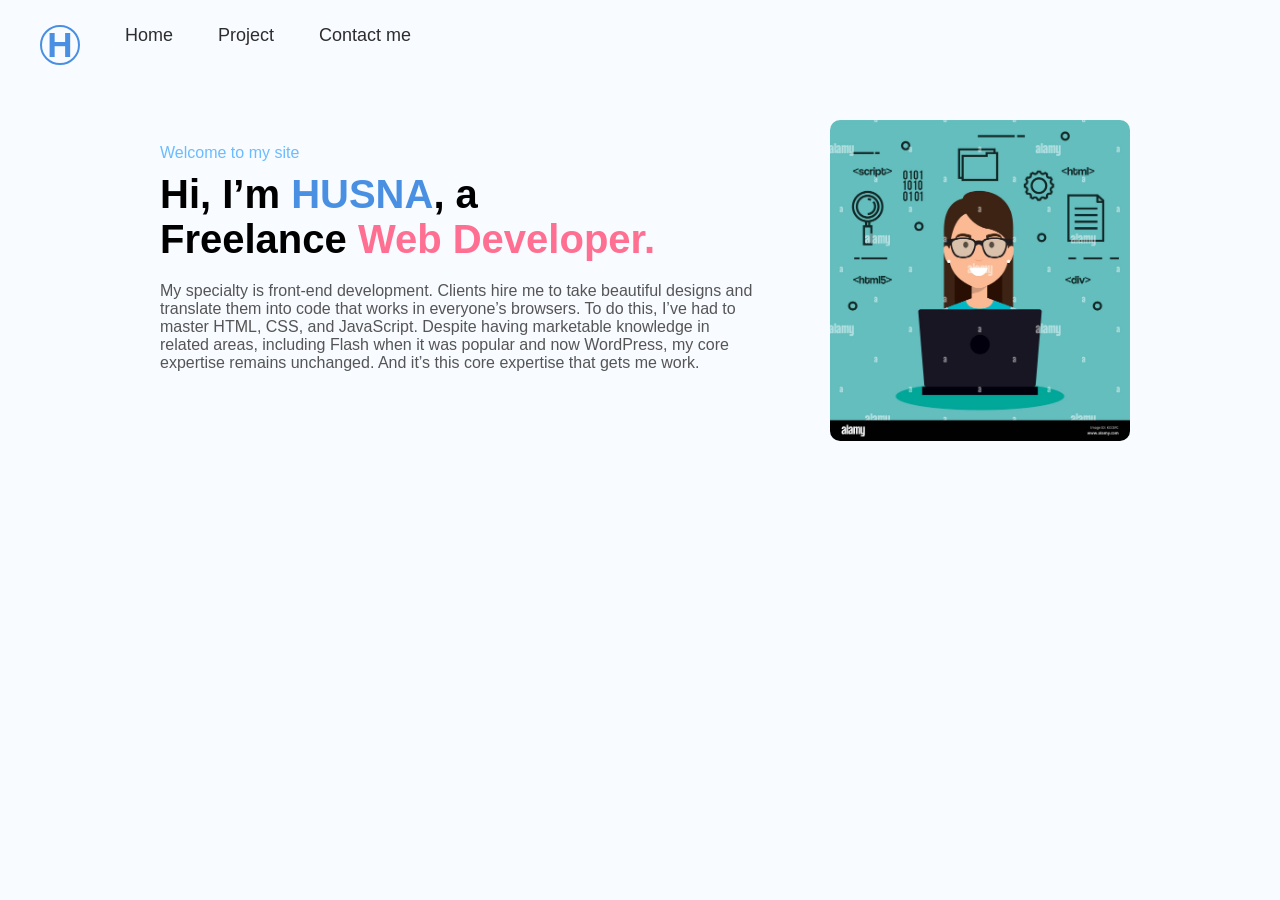
<file: index.html>
<!DOCTYPE html>
<html lang="en">

<head>
    <meta charset="UTF-8">
    <meta name="viewport" content="width=device-width, initial-scale=1.0">
    <title>css-assignment-2</title>
    <!--custom style-->
    <link rel="stylesheet" href="./css/style.css">
</head>

<body>
    <header>
        <nav class="navbar">
    
<ul class="nav-menu">
        <div class="logo">H</div>

            <ul class="nav-menu">
                <li><a href="./index.html">Home</a></li>
            
                <li><a href="./project.html">Project</a></li>
                <li><a href="./contact-form.html">Contact me</a></li>
            </ul>
        </nav>
    </header>
    <main>
        <!--section hero-->
        <section class="hero">
            <article>


                <section class="hero">
    
                    <div class="hero-text">
                        <p class="welcome">Welcome to my site</p>
                        <h1>Hi, I’m <span>HUSNA</span>, a <br> Freelance <span class="highlight">Web Developer.</span>
                        </h1>

                        <p class="desc">
                            My specialty is front-end development. Clients hire me to take beautiful designs and translate them into code that works in everyone’s browsers. To do this, I’ve had to master HTML, CSS, and JavaScript. Despite having marketable knowledge in related areas, including Flash when it was popular and now WordPress, my core expertise remains unchanged. And it’s this core expertise that gets me work.
                        </p></div>
        <div class="hero-image">
               <img class="about-img" src="./image new/profile.jpg" alt="profile">

        </div>
    </article>
    </section>

</body>
</html>
</file>
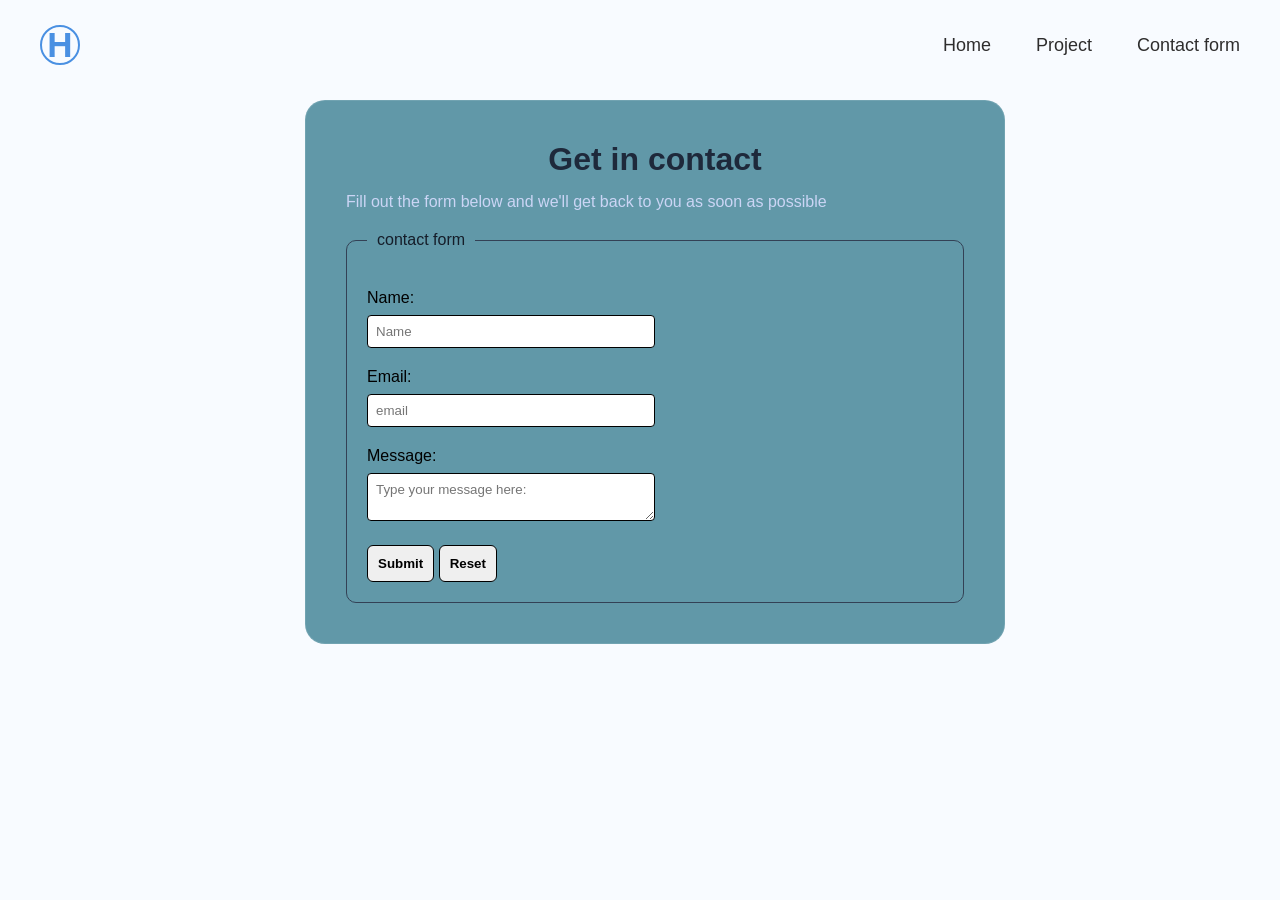
<file: contact-form.html>
<!DOCTYPE html>
<html lang="en">

<head>
    <meta charset="UTF-8">
    <meta name="viewport" content="width=device-width, initial-scale=1.0">
    <title>css-assignment-2</title>
    <!--custom style-->
    <link rel="stylesheet" href="./css/style.css">
</head>

<body>
    <header>

        <nav>
<div class="logo">H</div>

            <ul class="nav-menu">
             
                <li><a href="./index.html">Home</a></li>
             
                <li><a href="./project.html">Project</a></li>
                <li><a href="./contact-form.html">Contact form</a></li>
            </ul>
        </nav>
    </header>
    <main>
        <!--div contact form-->
        
        <div class="contact-form">
            <article>
                <h2 class="contact-h2">Get in contact</h2>
                <form action="">
                <label>Fill out the form below and we'll get back to you as soon as possible</label>
            
                <fieldset>
                    <legend>contact form</legend>
             <div class="c-form">
                    <label for="name">Name:</label>
 <input type="text" name="name" id="name" placeholder="Name" required /></div>
<div class="c-form">
     <label for="email">Email:</label>
 <input type="email" name="email" id="email" placeholder="email" required /></div>
 
 <div class="c-form">
    <label for="message">Message:</label>
 <textarea name="message" id="message" placeholder="Type your message here:" required></textarea></div>
 <div class="c-form">
                    
<button >Submit</button>
<button>Reset</button>
 
 </div>
 </fieldset>
                
                </form>
 
            </article>
        </div>
    </main>

</body>

</html>
</file>
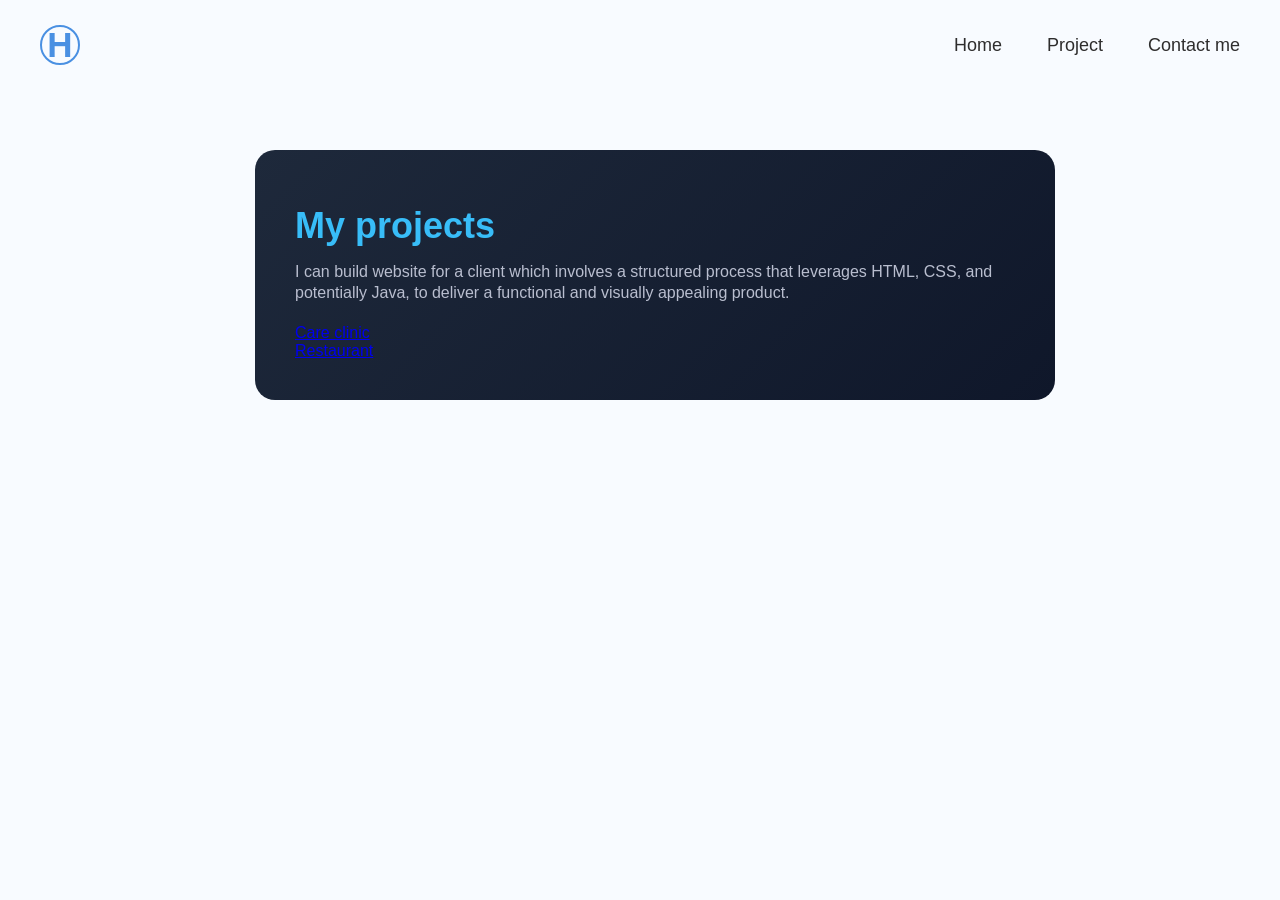
<file: project.html>
<!DOCTYPE html>
<html lang="en">

<head>
    <meta charset="UTF-8">
    <meta name="viewport" content="width=device-width, initial-scale=1.0">
    <title>css-assignment-2</title>
    <!--custom style-->
    <link rel="stylesheet" href="./css/style.css">
</head>

<body>
    <header>

        <nav>

<div class="logo">H</div>
            <ul class="nav-menu">
                
                <li><a href="./index.html">Home</a></li>
                <li><a href="./project.html">Project</a></li>
                <li><a href="./contact-form.html">Contact me</a></li>
            </ul>
        </nav>
    </header>
    <main>
        <!--section project-->
        <section class="project">
            <article>
            
                
                
                <h2 class="project-h2">My projects</h2>
                
                <p class="project-p">I can build website for a client which involves a structured process that leverages HTML, CSS, and
    potentially Java, to deliver a functional and visually appealing product.</p>
                <ul class="project-ul">
                    <li><a href="https://husnamunshad-lgtm.github.io/clinic/" target="_blank">Care clinic</a></li>
                    <li><a href="https://husnamunshad-lgtm.github.io/restaurant/" target="_blank">Restaurant</a></li>
                </ul>
            </article>
        </section>








    </main>

</body>

</html>
</file>
<file: css/style.css>
* {
    margin: 0;
    padding: 0;
    box-sizing: border-box;
    font-family: Arial, sans-serif;
}

body {
    background: #f8fbff;
}
header{
    
    width: 100%;
   background-color:#f8fbff ;
    padding: 25px 40px;
    text-align: center;
    position: fixed;
    top: 0;
}
nav{
    display: flex;
    justify-content: space-between;
    align-items: center;
}

.logo {
    font-size: 35px;
    font-weight: bold;
    color: #4a90e2;
    border: 2px solid #4a90e2;
    border-radius: 50%;
    width: 40px;
    height: 40px;
    display: flex;
    align-items: center;
    justify-content: center;
}

.navbar{
    display: flex;
    justify-content: space-between;
    align-items: center;
}

.nav-menu{
    display: flex;
    list-style: none;
    gap: 25px;

}


nav a {
    margin-left: 20px;
    text-decoration: none;
    color:rgb(46, 45, 45);
    font-size: 18px;
}
.nav-menu a:hover{
    color: #555;
    font-size: 20px;

}

.hero {
    margin-left: 20px;
display: flex;
    justify-content: space-between;
    align-items: center;
    padding: 60px;
}

.hero-text {
    padding-bottom: 25px;
    max-width: 600px;
}

.welcome {
    color: #6bbcff;
    margin-bottom: 10px;
}

h1 {
    font-size: 40px;
    margin-bottom: 20px;
}

h1 span {
    color: #4a90e2;
}

.highlight {
    color: #ff6f91;
}

.desc {
    text-align: start;
    
    color: #555;
    margin-bottom: 20px;
}

.hero-image img {
    display: flex;
    width: 300px;
    border-radius: 10px;
    margin-left: 70px;
}
.project{
    padding-top: 150px;
    margin-left: 30px;
    display: flex;
    justify-content: center;
    
}
.project article {
    background: linear-gradient(135deg, #1e293b, #0f172a);
    border-radius: 20px;
    padding: 40px;


    max-width: 800px;
    text-align: start;
}
.project-h2{
    font-size: 36px;
    color: #38bdf8;;
    padding-top: 15px;
    padding-bottom: 15px;
}
.project-p{
    color:  #b9becf;
    line-height: 1.3;
}

    .project-ul {
    list-style: none;
    padding-top: 20px;

}


.project-ul a:hover{
    color: violet;
}
.contact-form{
padding-top: 100px;
    padding-bottom: 60px;
    

    display: flex;
    justify-content: center;

    margin-left: 30px;

}
.contact-form article{
    max-width: 700px;
    width: 100%;
    background-color:rgb(97, 152, 168);
     padding: 40px;
    
    border-radius: 20px;
    border: 1px solid rgba(255,255,255,0.1);
    

}
.contact-h2 {
    text-align: center;
    font-size: 32px;
    color: #1e293b;
    margin-bottom: 15px;
}
label {
    display: block;
    text-align: start;
    color: #cbd5f5;
    margin-bottom: 20px;
}
fieldset {
    border: 1px solid #334155;
    padding: 20px;
    border-radius: 10px;
}
legend {
    color:#151d29;
    padding: 0 10px; 
    font-size: 10;
}

.c-form{
    margin-top: 20px;
}
.c-form label{
    display: block;
    margin-bottom: 8px;
    color: black;
}
.c-form input{
    width: 50%;
    padding: 8px;
    box-sizing: border-box;
    border: 1px solid black;
    border-radius: 4px;
}

    .c-form button {
    flex: 1;
    padding: 10px;
    border: 1px solid black;
    border-radius: 6px;
    cursor: pointer;
    font-weight: bold;
}
 .c-form textarea{
     width: 50%;
 padding: 8px;
 box-sizing: border-box;
 border: 1px solid black;
 border-radius: 4px;
 }
 @media (max-width: 768px){

    
    /* nav { */
        /* flex-direction: column; */
        /* align-items: flex-start; */
    /* } */

    /* .nav-menu { */
        /* display: none; */
        /* flex-direction: column; */
        /* width: 100%; */
        /* background: #f8fbff; */
        /* padding: 10px 0; */
    /* } */

    /* .nav-menu.active { */
        /* display: flex; */
    /* } */

/*      */
    /* .menu-toggle { */
        /* display: block; */
        /* font-size: 28px; */
        /* cursor: pointer; */
    /* } */

    
    .hero {
        flex-direction: column;
        text-align: center;
        padding: 30px;
    }

    .hero-text {
        max-width: 100%;
    }

    .hero-image img {
        margin: 20px auto 0;
        width: 200px;
    }

    

    .project article {
        padding-top: 30px;
        margin-right: 20px;
    }

    
    .c-form input,
    .c-form textarea {
        width: 100%;
    }

    .c-form {
        flex-direction: column;
    }
    .contact-form article{
        margin-right: 20px;
    }

    
    h1 {
        font-size: 1.8rem;
    }

    .project-h2 {
        font-size: 1.5rem;
    }
}
@media (min-width: 769px) and (max-width: 1024px) {

    .hero {
        flex-direction: column;
        text-align: center;
    }

    .hero-image img {
        margin: 20px auto;
        width: 250px;
    }

    .project article {
        max-width: 90%;
    }

    .contact-form article {
        max-width: 90%;
    }

    h1 {
        font-size: 2.2rem;
    }
}
@media (min-width: 1025px) {

    .menu-toggle {
        display: none;
    }

    .nav-menu {
        display: flex !important;
    }

    .hero {
        flex-direction: row;
    }

}
</file>
